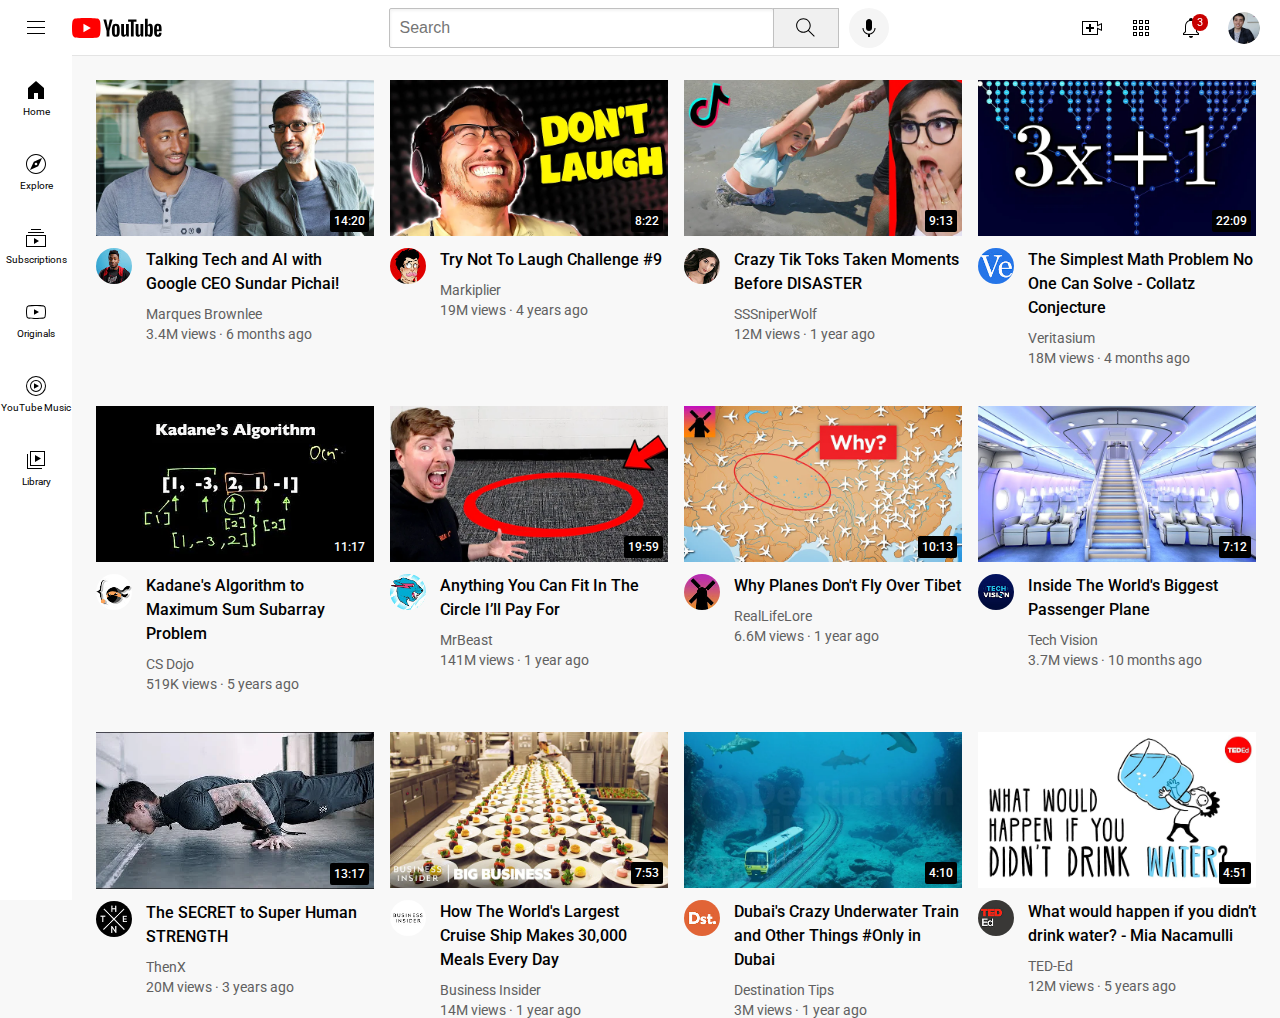
<file: index.html>
<!DOCTYPE html>
<html>
  <head>
    <title>YouTube.com Clone</title>

    <link rel="preconnect" href="https://fonts.googleapis.com">
    <link rel="preconnect" href="https://fonts.gstatic.com" crossorigin>
    <link href="https://fonts.googleapis.com/css2?family=Roboto:wght@400;500;700&display=swap" rel="stylesheet">

    <link rel="stylesheet" href="styles/general.css">
    <link rel="stylesheet" href="styles/header.css">
    <link rel="stylesheet" href="styles/video.css">
    <link rel="stylesheet" href="styles/sidebar.css">
  </head>
  <body>
    <header class="header">
      <div class="left-section">
        <img class="hamburger-menu" src="icons/hamburger-menu.svg">
        <img class="youtube-logo" src="icons/youtube-logo.svg">
      </div>
      <div class="middle-section">
        <input class="search-bar" type="text" placeholder="Search">
        <button class="search-button">
          <img class="search-icon" src="icons/search.svg">
          <div class="tooltip">Search</div>
        </button>
        <!-- Put position absolute inside position relative -->
        <button class="voice-search-button">
          <img class="voice-search-icon" src="icons/voice-search-icon.svg">
          <div class="tooltip">Search with your voice</div>
        </button>
      </div>
      <div class="right-section">
        <div class="upload-icon-container">
          <img class="upload-icon" src="icons/upload.svg">
          <div class="tooltip">Create</div>
        </div>
        <div class="youtube-apps-icon-container">
          <img class="youtube-apps-icon" src="icons/youtube-apps.svg">
          <div class="tooltip">YouTube Apps</div>
        </div>
        <div class="notifications-icon-container">
          <img class="notifications-icon" src="icons/notifications.svg">
          <div class="notifications-count">3</div>
          <div class="tooltip">Notifications</div>
        </div>
        <img class="current-user-picture" src="channel-pictures/my-channel.jpeg">
      </div>
    </header>

    <nav class="sidebar">
      <div class="sidebar-link">
        <img src="icons/home.svg">
        <div>Home</div>
      </div>
      <div class="sidebar-link">
        <img src="icons/explore.svg">
        <div>Explore</div>
      </div>
      <div class="sidebar-link">
        <img src="icons/subscriptions.svg">
        <div>Subscriptions</div>
      </div>
      <div class="sidebar-link">
        <img src="icons/originals.svg">
        <div>Originals</div>
      </div>
      <div class="sidebar-link">
        <img src="icons/youtube-music.svg">
        <div>YouTube Music</div>
      </div>
      <div class="sidebar-link">
        <img src="icons/library.svg">
        <div>Library</div>
      </div>
    </nav>

    <main>
      <section class="video-grid">
        <div class="video-preview">
          <div class="thumbnail-row">
            <img class="thumbnail" src="thumbnails/thumbnail-1.webp">
            <div class="video-time">14:20</div>
          </div>
          <div class="video-info-grid">
            <div class="channel-picture">
              <img class="profile-picture" src="channel-pictures/channel-1.jpeg">
            </div>
            <div class="video-info">
              <p class="video-title">
                Talking Tech and AI with Google CEO Sundar Pichai!
              </p>
              <p class="video-author">
                Marques Brownlee
              </p>
              <p class="video-stats">
                3.4M views &#183; 6 months ago
              </p>
            </div>
          </div>
        </div>

        <div class="video-preview">
          <div class="thumbnail-row">
            <img class="thumbnail" src="thumbnails/thumbnail-2.webp">
            <div class="video-time">8:22</div>
          </div>
          <div class="video-info-grid">
            <div class="channel-picture">
              <img class="profile-picture" src="channel-pictures/channel-2.jpeg">
            </div>
            <div class="video-info">
              <p class="video-title">
                Try Not To Laugh Challenge #9
              </p>
              <p class="video-author">
                Markiplier
              </p>
              <p class="video-stats">
                19M views &#183; 4 years ago
              </p>
            </div>
          </div>
        </div>

        <div class="video-preview">
          <div class="thumbnail-row">
            <img class="thumbnail" src="thumbnails/thumbnail-3.webp">
            <div class="video-time">9:13</div>
          </div>
          <div class="video-info-grid">
            <div class="channel-picture">
              <img class="profile-picture" src="channel-pictures/channel-3.jpeg">
            </div>
            <div class="video-info">
              <p class="video-title">
                Crazy Tik Toks Taken Moments Before DISASTER
              </p>
              <p class="video-author">
                SSSniperWolf
              </p>
              <p class="video-stats">
                12M views &#183; 1 year ago
              </p>
            </div>
          </div>
        </div>

        <div class="video-preview">
          <div class="thumbnail-row">
            <img class="thumbnail" src="thumbnails/thumbnail-4.webp">
            <div class="video-time">22:09</div>
          </div>
          <div class="video-info-grid">
            <div class="channel-picture">
              <img class="profile-picture" src="channel-pictures/channel-4.jpeg">
            </div>
            <div class="video-info">
              <p class="video-title">
                The Simplest Math Problem No One Can Solve - Collatz Conjecture
              </p>
              <p class="video-author">
                Veritasium
              </p>
              <p class="video-stats">
                18M views &#183; 4 months ago
              </p>
            </div>
          </div>
        </div>

        <div class="video-preview">
          <div class="thumbnail-row">
            <img class="thumbnail" src="thumbnails/thumbnail-5.webp">
            <div class="video-time">11:17</div>
          </div>
          <div class="video-info-grid">
            <div class="channel-picture">
              <img class="profile-picture" src="channel-pictures/channel-5.jpeg">
            </div>
            <div class="video-info">
              <p class="video-title">
                Kadane's Algorithm to Maximum Sum Subarray Problem
              </p>
              <p class="video-author">
                CS Dojo
              </p>
              <p class="video-stats">
                519K views &#183; 5 years ago
              </p>
            </div>
          </div>
        </div>

        <div class="video-preview">
          <div class="thumbnail-row">
            <img class="thumbnail" src="thumbnails/thumbnail-6.webp">
            <div class="video-time">19:59</div>
          </div>
          <div class="video-info-grid">
            <div class="channel-picture">
              <img class="profile-picture" src="channel-pictures/channel-6.jpeg">
            </div>
            <div class="video-info">
              <p class="video-title">
                Anything You Can Fit In The Circle I’ll Pay For
              </p>
              <p class="video-author">
                MrBeast
              </p>
              <p class="video-stats">
                141M views &#183; 1 year ago
              </p>
            </div>
          </div>
        </div>

        <div class="video-preview">
          <div class="thumbnail-row">
            <img class="thumbnail" src="thumbnails/thumbnail-7.webp">
            <div class="video-time">10:13</div>
          </div>
          <div class="video-info-grid">
            <div class="channel-picture">
              <img class="profile-picture" src="channel-pictures/channel-7.jpeg">
            </div>
            <div class="video-info">
              <p class="video-title">
                Why Planes Don't Fly Over Tibet
              </p>
              <p class="video-author">
                RealLifeLore
              </p>
              <p class="video-stats">
                6.6M views &#183; 1 year ago
              </p>
            </div>
          </div>
        </div>

        <div class="video-preview">
          <div class="thumbnail-row">
            <img class="thumbnail" src="thumbnails/thumbnail-8.webp">
            <div class="video-time">7:12</div>
          </div>
          <div class="video-info-grid">
            <div class="channel-picture">
              <img class="profile-picture" src="channel-pictures/channel-8.jpeg">
            </div>
            <div class="video-info">
              <p class="video-title">
                Inside The World's Biggest Passenger Plane
              </p>
              <p class="video-author">
                Tech Vision
              </p>
              <p class="video-stats">
                3.7M views &#183; 10 months ago
              </p>
            </div>
          </div>
        </div>

        <div class="video-preview">
          <div class="thumbnail-row">
            <img class="thumbnail" src="thumbnails/thumbnail-9.webp">
            <div class="video-time">13:17</div>
          </div>
          <div class="video-info-grid">
            <div class="channel-picture">
              <img class="profile-picture" src="channel-pictures/channel-9.jpeg">
            </div>
            <div class="video-info">
              <p class="video-title">
                The SECRET to Super Human STRENGTH
              </p>
              <p class="video-author">
                ThenX
              </p>
              <p class="video-stats">
                20M views &#183; 3 years ago
              </p>
            </div>
          </div>
        </div>

        <div class="video-preview">
          <div class="thumbnail-row">
            <img class="thumbnail" src="thumbnails/thumbnail-10.webp">
            <div class="video-time">7:53</div>
          </div>
          <div class="video-info-grid">
            <div class="channel-picture">
              <img class="profile-picture" src="channel-pictures/channel-10.jpeg">
            </div>
            <div class="video-info">
              <p class="video-title">
                How The World's Largest Cruise Ship Makes 30,000 Meals Every Day
              </p>
              <p class="video-author">
                Business Insider
              </p>
              <p class="video-stats">
                14M views &#183; 1 year ago
              </p>
            </div>
          </div>
        </div>

        <div class="video-preview">
          <div class="thumbnail-row">
            <img class="thumbnail" src="thumbnails/thumbnail-11.webp">
            <div class="video-time">4:10</div>
          </div>
          <div class="video-info-grid">
            <div class="channel-picture">
              <img class="profile-picture" src="channel-pictures/channel-11.jpeg">
            </div>
            <div class="video-info">
              <p class="video-title">
                Dubai's Crazy Underwater Train and Other Things #Only in Dubai
              </p>
              <p class="video-author">
                Destination Tips
              </p>
              <p class="video-stats">
                3M views &#183; 1 year ago
              </p>
            </div>
          </div>
        </div>

        <div class="video-preview">
          <div class="thumbnail-row">
            <img class="thumbnail" src="thumbnails/thumbnail-12.webp">
            <div class="video-time">4:51</div>
          </div>
          <div class="video-info-grid">
            <div class="channel-picture">
              <img class="profile-picture" src="channel-pictures/channel-12.jpeg">
            </div>
            <div class="video-info">
              <p class="video-title">
                What would happen if you didn’t drink water? - Mia Nacamulli
              </p>
              <p class="video-author">
                TED-Ed
              </p>
              <p class="video-stats">
                12M views &#183; 5 years ago
              </p>
            </div>
          </div>
        </div>
      </section>
    </main>
  </body>
</html>
</file>
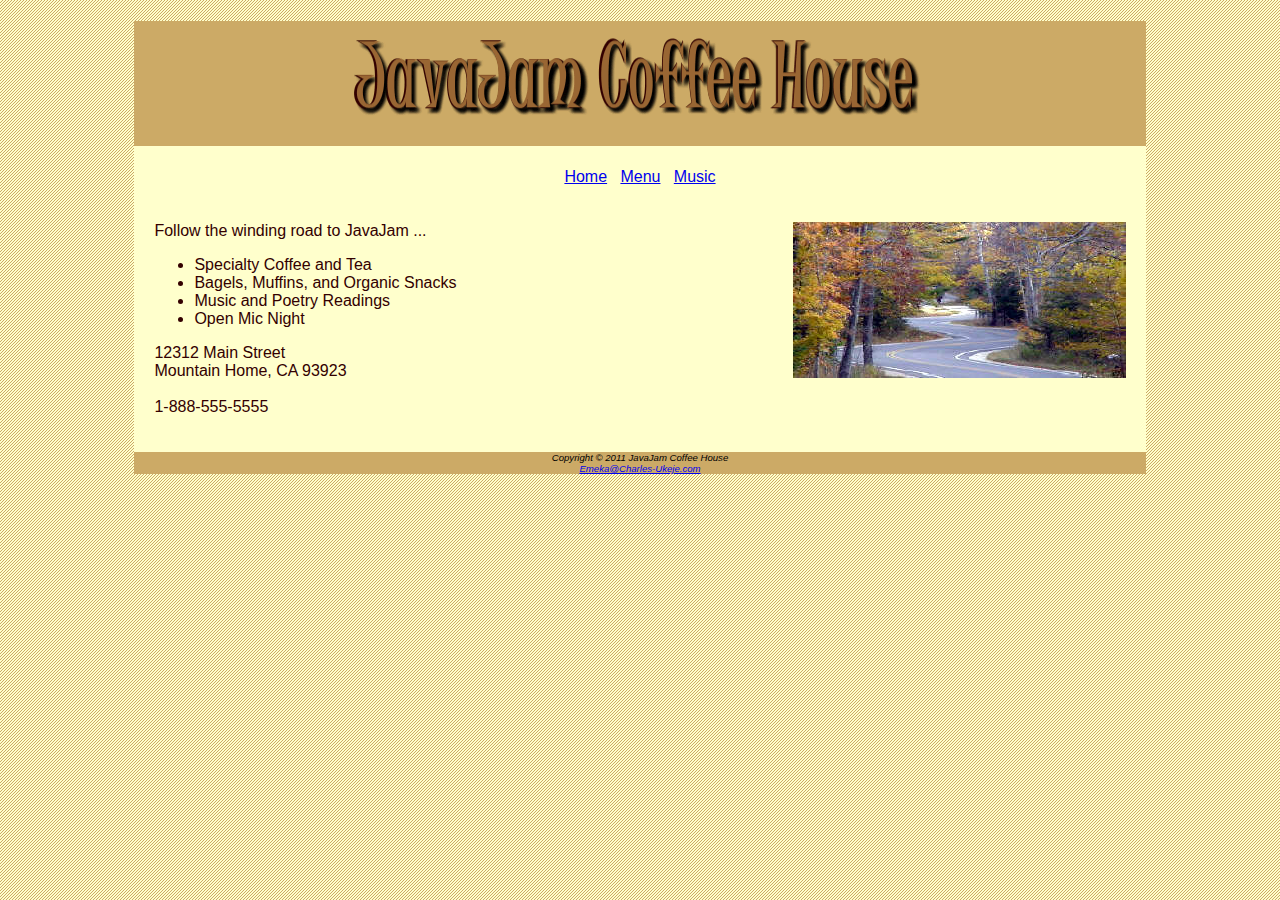
<file: javajam-2/index.html>
<!DOCTYPE html>
<html>
<head>
<title>JavaJam Coffee House</title>
<link href="javajam.css" rel="stylesheet" type="text/css" />

<meta http-equiv="Content-Type" content="text/html; charset=utf-8" />
</head>
<body>
<div id="container">
<h1><img src="javalogo.gif" alt="JavaJam Coffee House" width="619" height="117" /></h1>
<div id="nav"><a href="index.html">Home</a> &nbsp;&nbsp;<a href="menu.html">Menu</a> &nbsp;&nbsp;<a href="music.html">Music</a> </div>
<div id="content">
<p><img src="windingroad.jpg" alt="winding road" width="333" height="156" align="right"/>Follow the winding road to JavaJam ...</p>
<ul>
  <li>Specialty Coffee and Tea</li>
  <li>Bagels, Muffins, and Organic Snacks</li>
  <li>Music and Poetry Readings</li>
  <li>Open Mic Night</li>
</ul>
<p>12312 Main Street<br />
  Mountain Home, CA 93923<br /><br />
  1-888-555-5555</p>
</div>
<div id="footer">Copyright &copy; 2011 JavaJam Coffee House<br />
<a href="mailto:Emeka@Charles-Ukeje.com">Emeka@Charles-Ukeje.com</a></div>
</div>
</body>
</html>
</file>
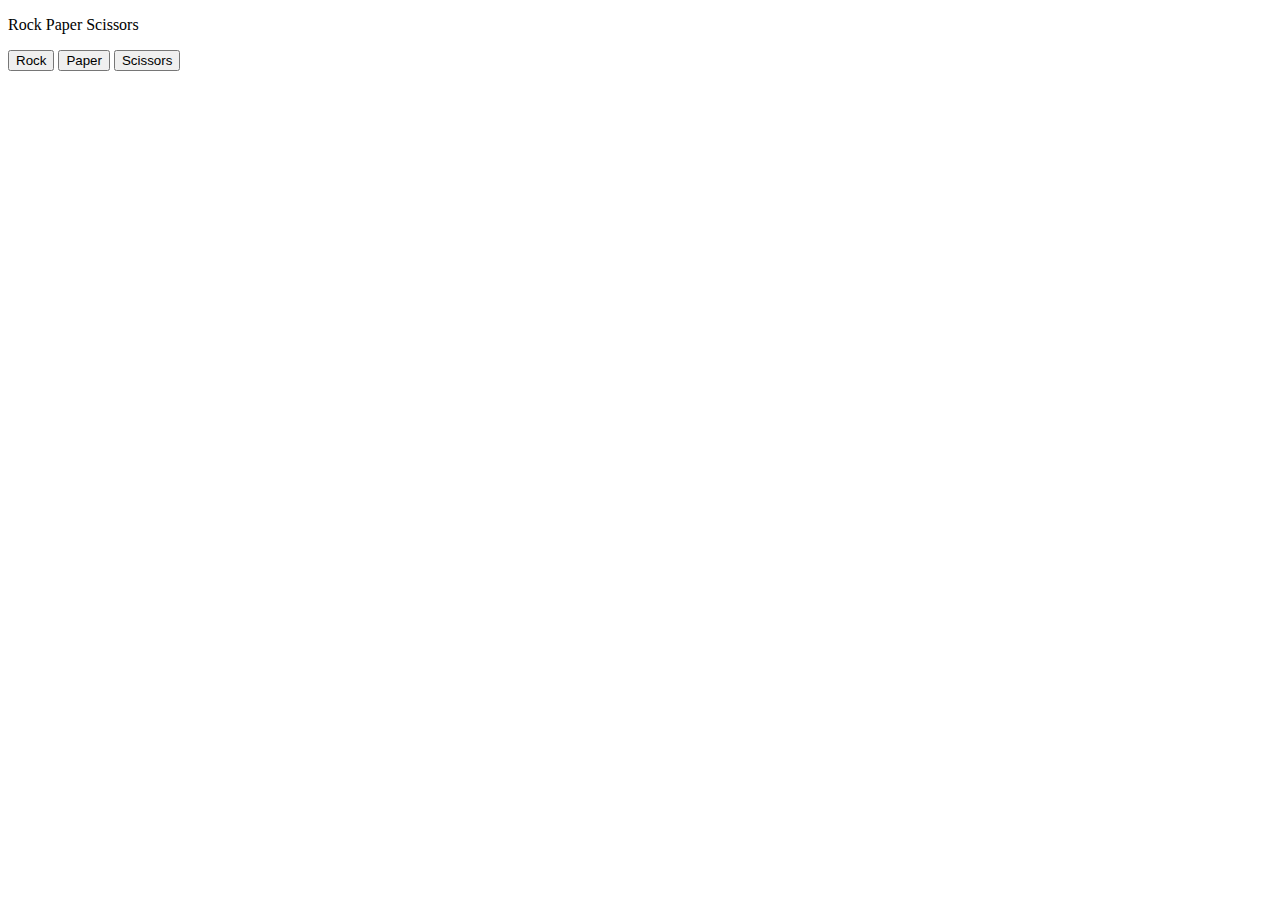
<file: 06-rock-paper-scissors.html>
<!DOCTYPE html>
<html>
  <head>
    <title>Rock Paper Scissors</title>
    <style>
  </style>
  </head>
    <body>
      <!--This is the code for the computers move-->
      <p>Rock Paper Scissors</p>

           <!--Rock-->

      <button onclick="const randomNumber  =  (Math.random());
   

      let computerMove = '';



      if (randomNumber >= 0 && randomNumber < 1/3) 
      { computerMove = 'rock';} 
      else if (randomNumber >= 1/3 && randomNumber <2/3) { computerMove = 'Paper';}
      else if (randomNumber >= 2/3 && randomNumber <1) {computerMove = 'Scissors';}



        let result = '';

      if (computerMove === 'rock') {result ='Tie';}
      else if (computerMove === 'Paper') {result = 'You lose.';}
      else if (computerMove === 'Scissors') {result = 'You win.';}

      alert(`You picked rock. Computer picked ${computerMove}. ${result}.`)
      ">Rock</button>


       <!--Paper-->
      <button onclick="
      const randomNumber  =  (Math.random());
   

   let computerMove = '';



   if (randomNumber >= 0 && randomNumber < 1/3) 
   { computerMove = 'rock';} 
   else if (randomNumber >= 1/3 && randomNumber <2/3) { computerMove = 'Paper';}
   else if (randomNumber >= 2/3 && randomNumber <1) {computerMove = 'Scissors';}



     let result = '';

   if (computerMove === 'rock') {result =' You Win';}
   else if (computerMove === 'Paper') {result = 'Tie';}
   else if (computerMove === 'Scissors') {result = 'You Lose';}

   alert(`You picked Paper. Computer picked ${computerMove}. ${result}.`)
      ">Paper</button>

      <!--Scissors-->

      <button onclick="
      const randomNumber  =  (Math.random());
   

   let computerMove = '';



   if (randomNumber >= 0 && randomNumber < 1/3) 
   { computerMove = 'rock';} 
   else if (randomNumber >= 1/3 && randomNumber <2/3) { computerMove = 'Paper';}
   else if (randomNumber >= 2/3 && randomNumber <1) {computerMove = 'Scissors';}



     let result = '';

   if (computerMove === 'rock') {result ='You lose';}
   else if (computerMove === 'Paper') {result = 'You Win.';}
   else if (computerMove === 'Scissors') {result = 'Tie.';}

   alert(`You picked Scissors. Computer picked ${computerMove}. ${result}.`)
      ">Scissors</button>
        <script>


        </script>
    </body>
  </html>
</file>
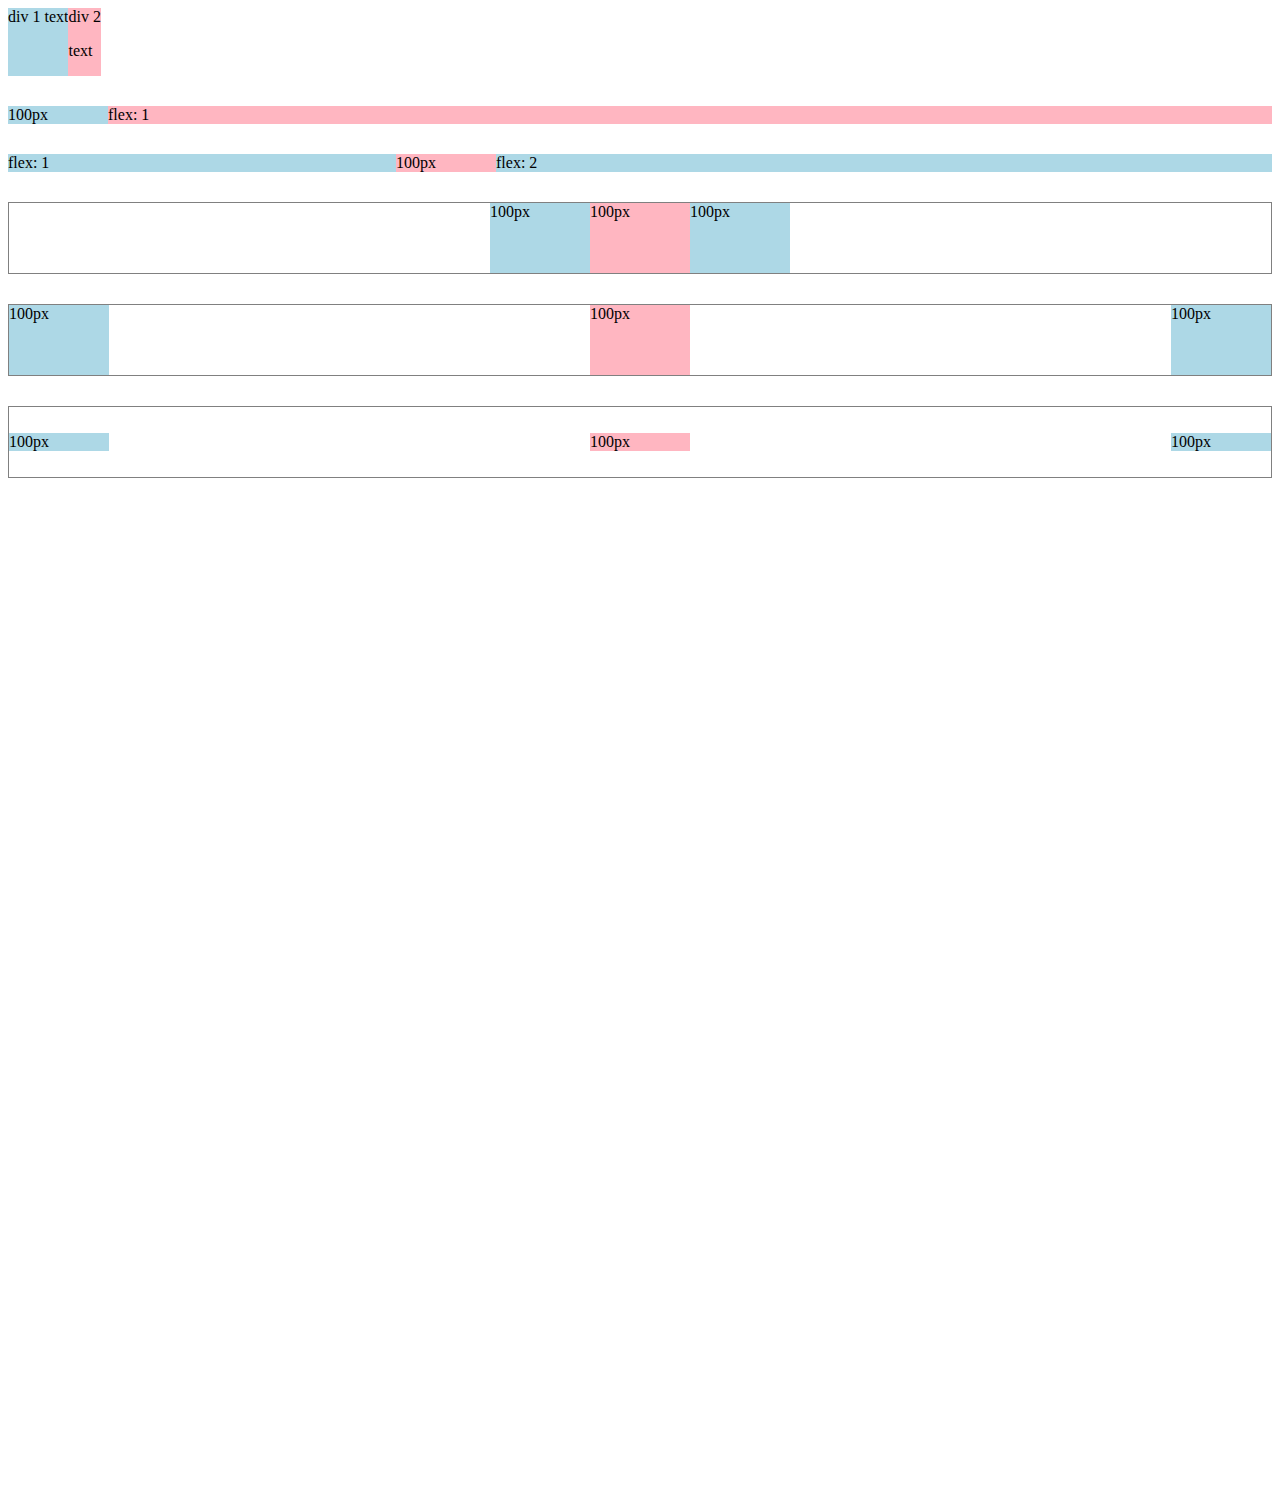
<file: flexbox.html>
<!DOCTYPE html>
<html>
  <head>
    <title>Flexbox Practice</title>
  </head>
  <body style="padding-bottom: 1000px;">
    <div style="
      display: flex;
      flex-direction: row;
    ">
      <div style="background-color: lightblue;">div 1 text</div>
      <div style="background-color: lightpink;">div 2 <p>text</p></div>
    </div>

    <div style="
      margin-top: 30px;
      display: flex;
      flex-direction: row;
    ">
      <div style="
        background-color: lightblue;
        width: 100px;
      ">100px</div>
      <div style="
        background-color: lightpink;
        flex: 1;
      ">flex: 1</div>
    </div>

    <div style="
      margin-top: 30px;
      display: flex;
      flex-direction: row;
    ">
      <div style="
        background-color: lightblue;
        flex: 1;
      ">flex: 1</div>
      <div style="
        background-color: lightpink;
        width: 100px;
      ">100px</div>
      <div style="
        background-color: lightblue;
        flex: 2;
      ">flex: 2</div>
    </div>

    <div style="
      margin-top: 30px;
      height: 70px;
      border-width: 1px;
      border-style: solid;
      border-color: gray;

      display: flex;
      flex-direction: row;
      justify-content: center;
    ">
      <div style="
        background-color: lightblue;
        width: 100px;
      ">100px</div>
      <div style="
        background-color: lightpink;
        width: 100px;
      ">100px</div>
      <div style="
        background-color: lightblue;
        width: 100px;
      ">100px</div>
    </div>

    <div style="
      margin-top: 30px;
      height: 70px;
      border-width: 1px;
      border-style: solid;
      border-color: gray;

      display: flex;
      flex-direction: row;
      justify-content: space-between;
    ">
      <div style="
        background-color: lightblue;
        width: 100px;
      ">100px</div>
      <div style="
        background-color: lightpink;
        width: 100px;
      ">100px</div>
      <div style="
        background-color: lightblue;
        width: 100px;
      ">100px</div>
    </div>

    <div style="
      margin-top: 30px;
      height: 70px;
      border-width: 1px;
      border-style: solid;
      border-color: gray;

      display: flex;
      flex-direction: row;
      justify-content: space-between;
      align-items: center;
    ">
      <div style="
        background-color: lightblue;
        width: 100px;
      ">100px</div>
      <div style="
        background-color: lightpink;
        width: 100px;
      ">100px</div>
      <div style="
        background-color: lightblue;
        width: 100px;
      ">100px</div>
    </div>
  </body>
</html>
</file>
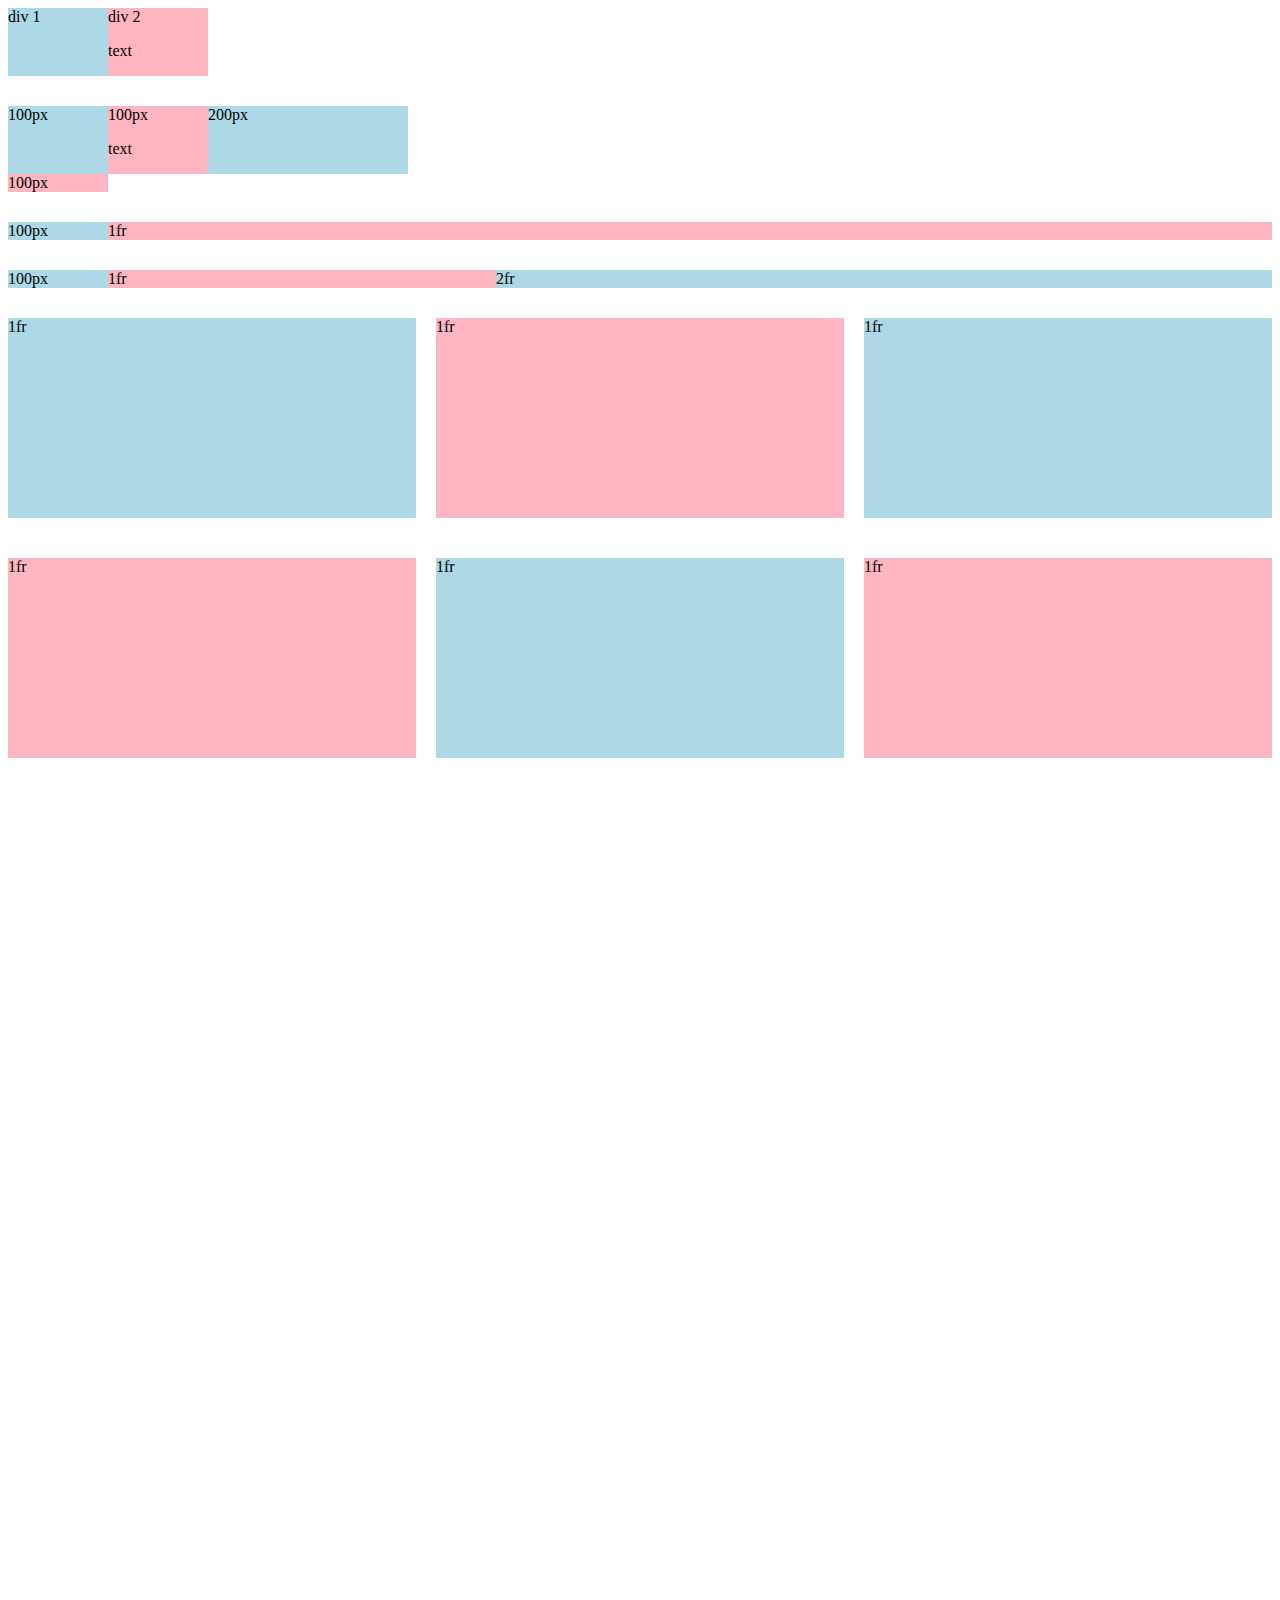
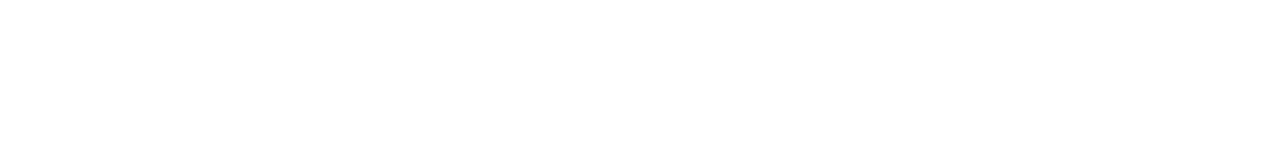
<file: grid.html>
<!DOCTYPE html>
<html>
  <head>
    <title>Grid Practice</title>
  </head>
  <body style="padding-bottom: 1000px;">
    <div style="
      display: grid;
      grid-template-columns: 100px 100px;
    ">
      <div style="background-color: lightblue;">div 1</div>
      <div style="background-color: lightpink;">div 2<p>text</p></div>
    </div>

    <div style="
      margin-top: 30px;
      display: grid;
      grid-template-columns: 100px 100px 200px;
    ">
      <div style="background-color: lightblue;">100px</div>
      <div style="background-color: lightpink;">100px<p>text</p></div>
      <div style="background-color: lightblue;">200px</div>
      <div style="background-color: lightpink;">100px</div>
    </div>

    <div style="
      margin-top: 30px;
      display: grid;
      grid-template-columns: 100px 1fr;
    ">
      <div style="background-color: lightblue;">100px</div>
      <div style="background-color: lightpink;">1fr</div>
    </div>

    <div style="
      margin-top: 30px;
      display: grid;
      grid-template-columns: 100px 1fr 2fr;
    ">
      <div style="background-color: lightblue;">100px</div>
      <div style="background-color: lightpink;">1fr</div>
      <div style="background-color: lightblue;">2fr</div>
    </div>

    <div style="
      margin-top: 30px;
      display: grid;
      grid-template-columns: 1fr 1fr 1fr;
      column-gap: 20px;
      row-gap: 40px;
    ">
      <div style="background-color: lightblue; height: 200px;">1fr</div>
      <div style="background-color: lightpink; height: 200px;">1fr</div>
      <div style="background-color: lightblue; height: 200px;">1fr</div>
      <div style="background-color: lightpink; height: 200px;">1fr</div>
      <div style="background-color: lightblue; height: 200px;">1fr</div>
      <div style="background-color: lightpink; height: 200px;">1fr</div>
    </div>
  </body>
</html>
</file>
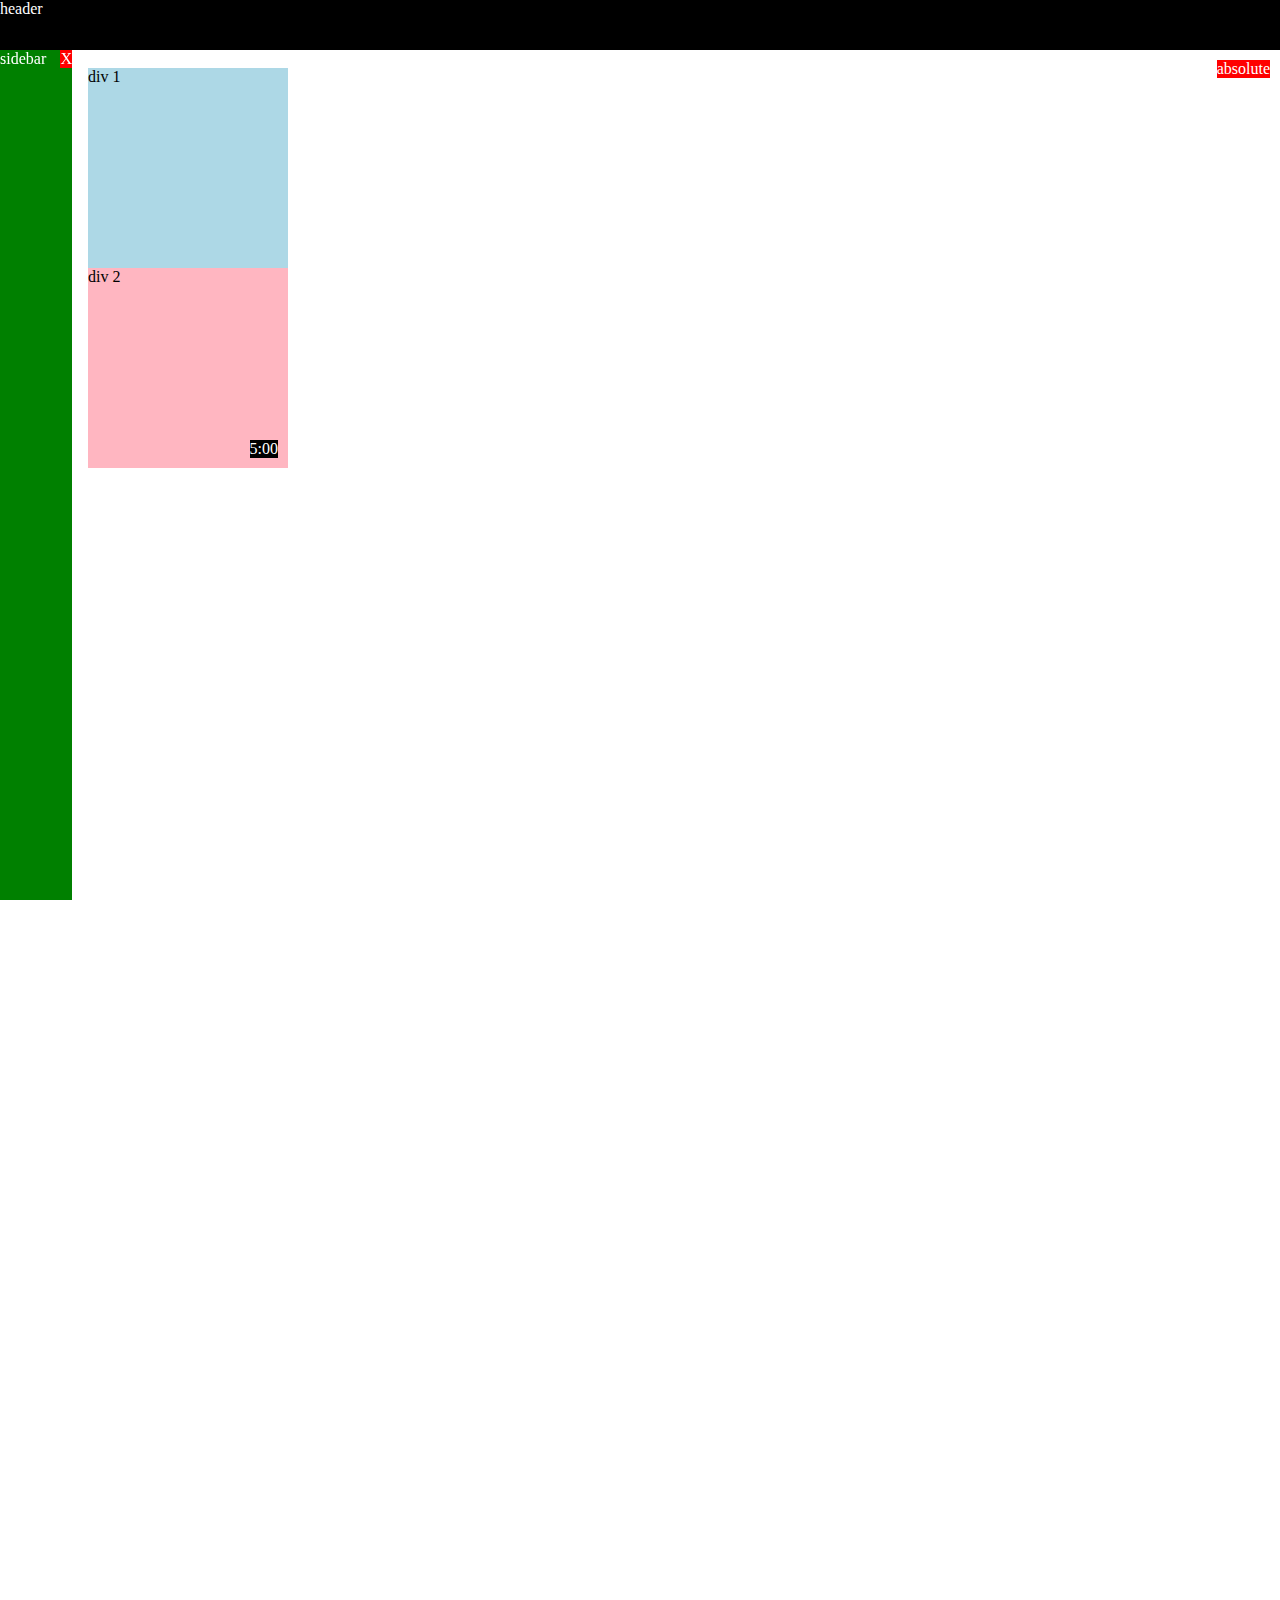
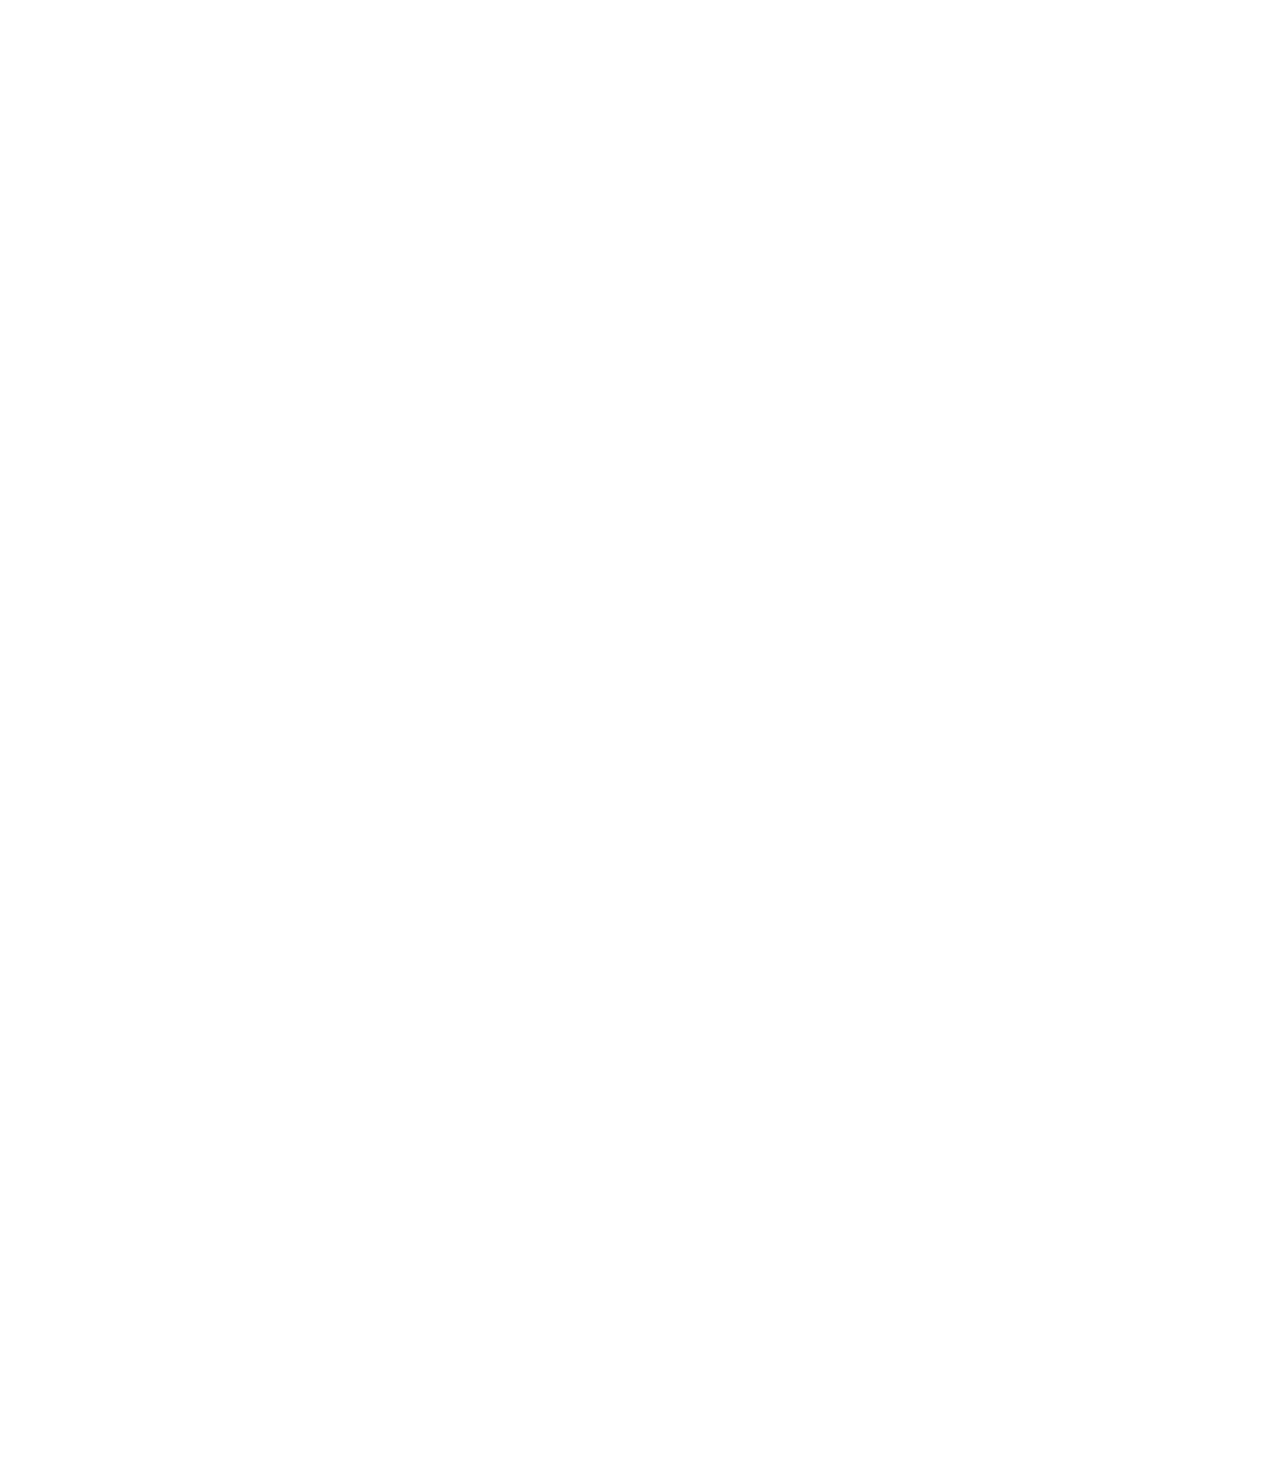
<file: position.html>
<!DOCTYPE html>
<html>
  <head>
    <title>Position Practice</title>
  </head>
  <body style="
    height: 3000px;
    padding-top: 60px;
    padding-left: 80px;
  ">
    <div style="
      background-color: black;
      color: white;
      position: fixed;
      top: 0;
      left: 0;
      right: 0;
      height: 50px;
      z-index: 100;
    ">header</div>

    <div style="
      background-color: green;
      color: white;
      position: fixed;
      left: 0;
      bottom: 0;
      top: 50px;
      width: 72px;
    ">
      sidebar
      <div style="
        position: absolute;
        background-color: red;
        color: white;
        top: 0;
        right: 0;
      ">
        X
      </div>
    </div>

    <div style="
      position: absolute;
      background-color: red;
      color: white;
      top: 60px;
      right: 10px;
    ">
      absolute
    </div>

    <div style="
      background-color: lightblue;
      height: 200px;
      width: 200px;
      position: static;
    ">div 1</div>
    <div style="
      background-color: lightpink;
      height: 200px;
      width: 200px;
      position: relative;
    ">
      div 2
      <div style="
        position: absolute;
        background-color: black;
        color: white;
        bottom: 10px;
        right: 10px;
      ">
        5:00
      </div>
    </div>

  </body>
</html>
</file>
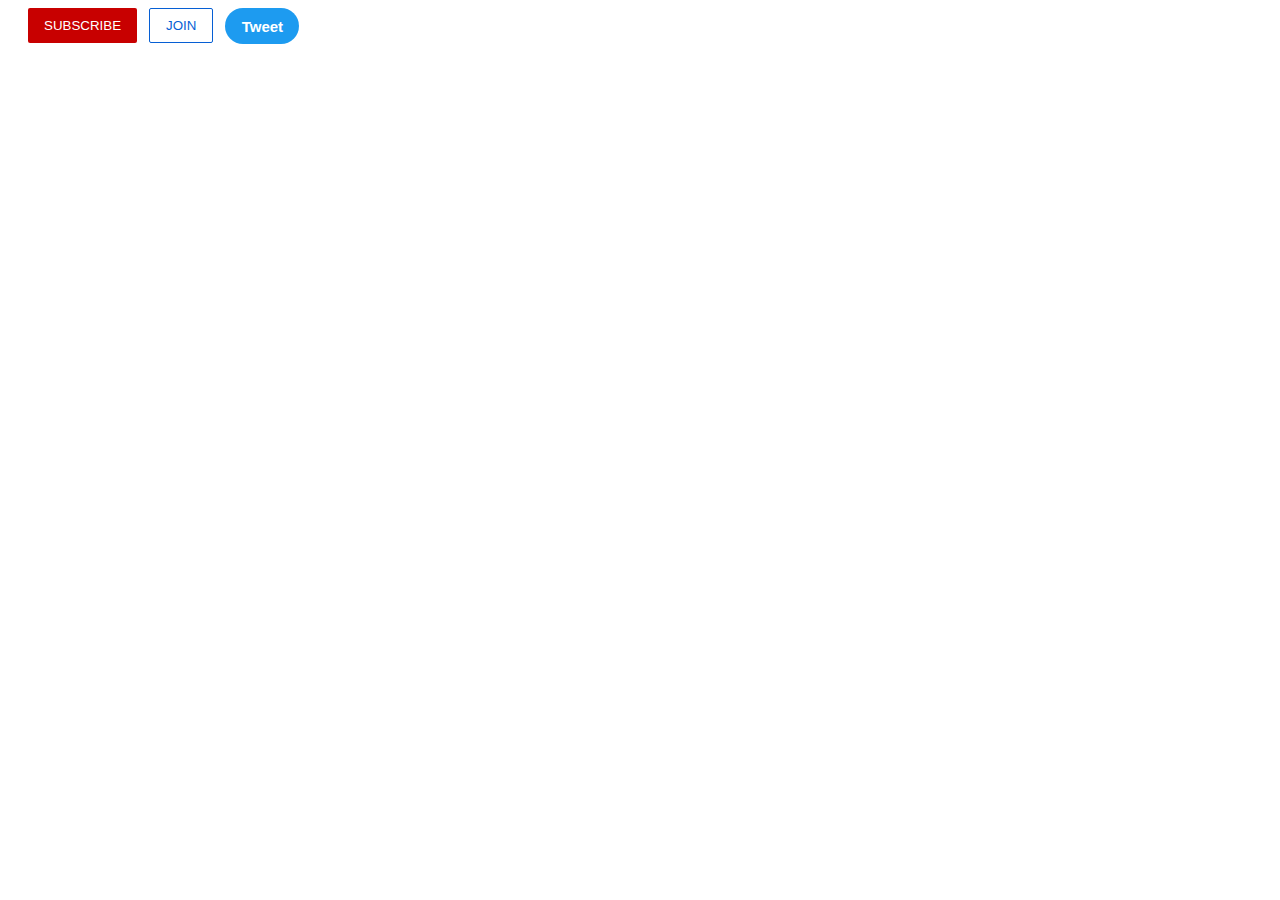
<file: intro-to-html/buttons.html>
<!DOCTYPE html>
<html>
  <head>
    <title>Buttons Practice</title>
    <link rel="stylesheet" href="styles/buttons.css">
  </head>
  <body>
    <button class="subscribe-button">
      SUBSCRIBE
    </button>

    <button class="join-button">
      JOIN
    </button>

    <button class="tweet-button">
      Tweet
    </button>
  </body>
</html>
</file>
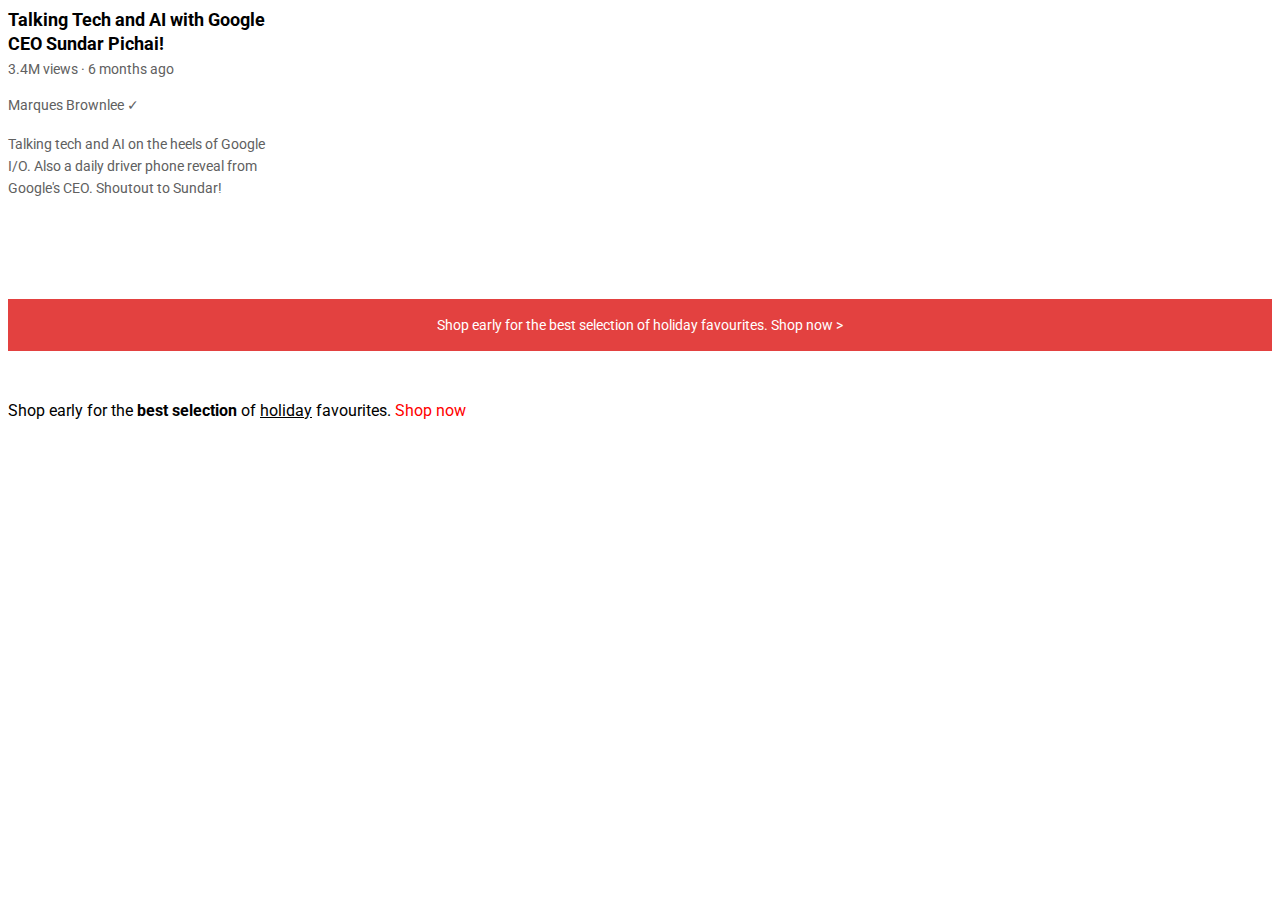
<file: intro-to-html/text.html>
<!DOCTYPE html>
<html>
  <head>
    <title>Text Practice</title>

    <link rel="preconnect" href="https://fonts.googleapis.com">
    <link rel="preconnect" href="https://fonts.gstatic.com" crossorigin>
    <link href="https://fonts.googleapis.com/css2?family=Roboto:wght@400;700&display=swap" rel="stylesheet">

    <link rel="stylesheet" href="styles/text.css">
  </head>
  <body>
    <p class="video-title">
      Talking Tech and AI with Google CEO Sundar Pichai!
    </p>

    <p class="video-stats">
      3.4M views &#183; 6 months ago
    </p>

    <p class="video-author">
      Marques Brownlee &#10003;
    </p>

    <p class="video-description">
      Talking tech and AI on the heels of Google I/O. Also a daily driver phone reveal from Google's CEO. Shoutout to Sundar!
    </p>

    <p class="apple-text">
      Shop early for the best selection of holiday favourites. <span class="shop-link">Shop now &#62;</span>
    </p>

    <p>
      Shop early for the <strong>best selection</strong> of <u>holiday</u> favourites. <span class="span-example">Shop now</span>
    </p>
  </body>
</html>
</file>
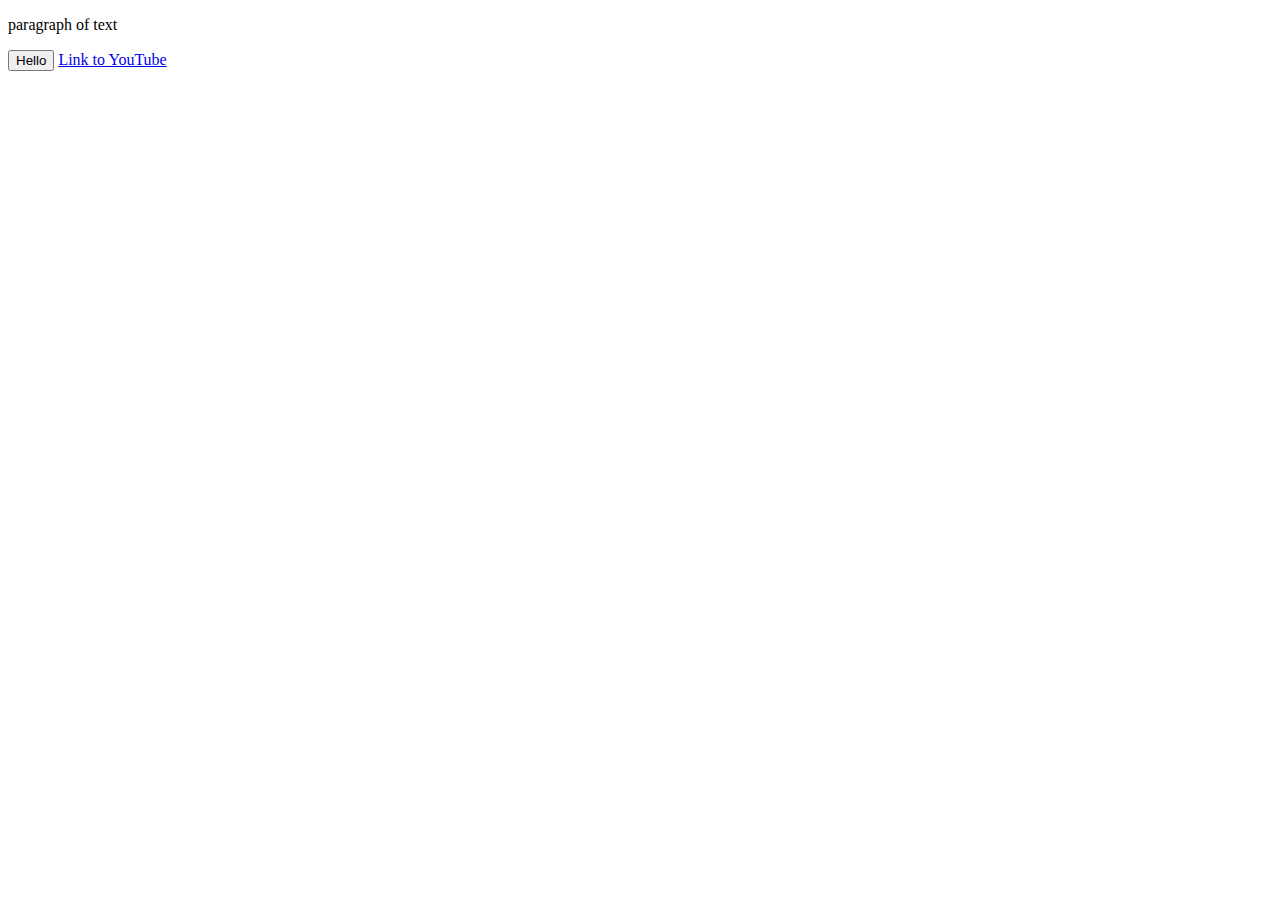
<file: intro-to-html/website.html>
<!DOCTYPE html>
<html>
  <head>
    <title>First Website</title>
  </head>
  <body>
    <p>
      paragraph of text
    </p>

    <button>
      Hello
    </button>

    <a href="https://www.youtube.com/" target="blank">
      Link to YouTube
    </a>
  </body>
</html>
</file>
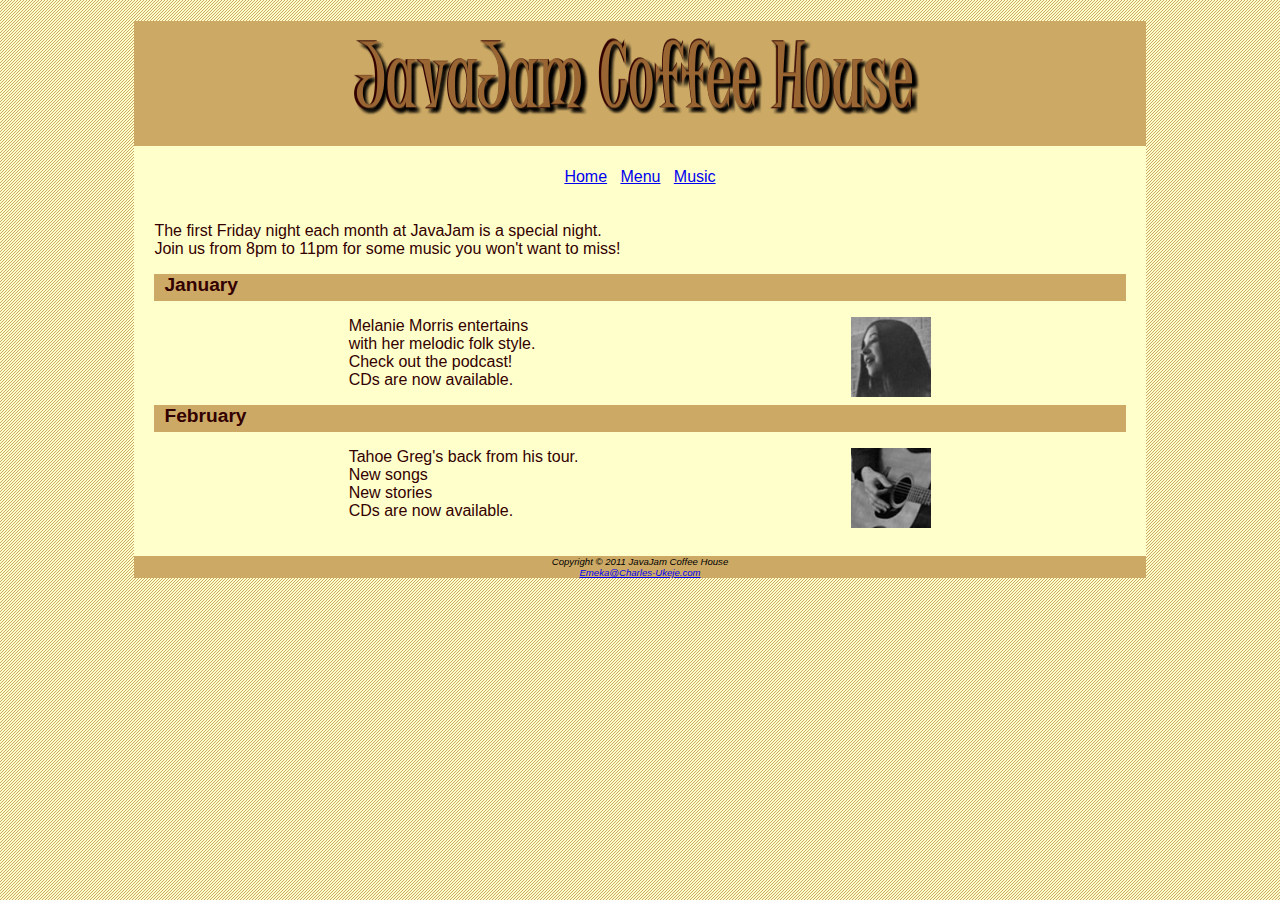
<file: javajam-2/music.html>
<!DOCTYPE html>
<html>
<head>
<title>JavaJam Coffee House Music</title>
<link href="javajam.css" rel="stylesheet" type="text/css" />

<meta http-equiv="Content-Type" content="text/html; charset=utf-8" />
</head>
<body>
<div id="container">
<h1><img src="javalogo.gif" alt="JavaJam Coffee House" width="619" height="117" /></h1>
<div id="nav"><a href="index.html">Home</a> &nbsp;&nbsp;<a href="menu.html">Menu</a> &nbsp;&nbsp;<a href="music.html">Music</a></div>
<div id="content">
<p>The first Friday night each month at JavaJam is a special night.<br />
Join us from 8pm to 11pm for some music you won&#39;t want to miss!</p>

<h2>January</h2>
<p class="details"><a href="melanie.jpg"><img src="melaniethumb.jpg" width="80" height="80" align="right" alt="Melanie Morris" /></a> Melanie Morris entertains <br />with her melodic folk style.<br />
Check out the podcast!<br />
CDs are now available.
</p>


<h2>February</h2>
<p class="details"><a href="greg.jpg"><img src="gregthumb.jpg" width="80" height="80" align="right" alt="Tahoe Greg" /></a>Tahoe Greg's back from his tour.<br />
New songs<br />
New stories<br />
CDs are now available.
</p>
</div>
<div id="footer">Copyright &copy; 2011 JavaJam Coffee House<br />
<a href="mailto:Emeka@yCharles-Ukeje.com">Emeka@Charles-Ukeje.com</a></div>
</div>
</body>
</html>
</file>
<file: styles/general.css>
p {
  margin-top: 0;
  margin-bottom: 0;
}

body {
  /* This style below will be inherited */
  font-family: Roboto, Arial;
  margin: 0;
  padding-top: 80px;
  padding-left: 96px;
  padding-right: 24px;
  background-color: rgb(248, 248, 248);
}
</file>
<file: styles/header.css>
.header {
  height: 55px;

  display: flex;
  flex-direction: row;
  justify-content: space-between;

  position: fixed;
  top: 0;
  left: 0;
  right: 0;
  z-index: 100;

  background-color: white;
  border-bottom-width: 1px;
  border-bottom-style: solid;
  border-bottom-color: rgb(228, 228, 228);
}

.left-section {
  display: flex;
  align-items: center;
}

.hamburger-menu {
  height: 24px;
  margin-left: 24px;
  margin-right: 24px;
}

.youtube-logo {
  height: 20px;
}

.middle-section {
  flex: 1;
  margin-left: 70px;
  margin-right: 35px;
  max-width: 500px;
  display: flex;
  align-items: center;
}

.search-bar {
  flex: 1;
  height: 36px;
  padding-left: 10px;
  font-size: 16px;
  border: 1px solid rgb(192, 192, 192);
  border-radius: 2px;
  box-shadow: inset 1px 2px 3px rgba(0, 0, 0, 0.05);
  width: 0;
}

.search-bar::placeholder {
  font-size: 16px;
}

.search-button {
  height: 40px;
  width: 66px;
  background-color: rgb(240, 240, 240);
  border-width: 1px;
  border-style: solid;
  border-color: rgb(192, 192, 192);
  margin-left: -1px;
  margin-right: 10px;
}

.search-button,
.voice-search-button,
.upload-icon-container {
  display: flex;
  justify-content: center;
  align-items: center;
  position: relative;
}

.search-button .tooltip,
.voice-search-button .tooltip,
.upload-icon-container .tooltip {
  position: absolute;
  background-color: gray;
  color: white;
  padding-top: 4px;
  padding-bottom: 4px;
  padding-left: 8px;
  padding-right: 8px;
  border-radius: 2px;
  font-size: 12px;
  bottom: -30px;
  opacity: 0;
  transition: opacity 0.15s;
  pointer-events: none;
  white-space: nowrap;
}

.search-button:hover .tooltip,
.voice-search-button:hover .tooltip,
.upload-icon-container:hover .tooltip {
  opacity: 1;
}

.search-icon {
  height: 25px;
}

.voice-search-button {
  height: 40px;
  width: 40px;
  border-radius: 20px;
  border: none;
  background-color: rgb(245, 245, 245);
}

.voice-search-icon {
  height: 24px;
}

.right-section {
  width: 180px;
  margin-right: 20px;
  display: flex;
  align-items: center;
  justify-content: space-between;
  flex-shrink: 0;
}

.upload-icon {
  height: 24px;
}

.youtube-apps-icon {
  height: 24px;
}

.notifications-icon {
  height: 24px;
}

.notifications-icon-container {
  position: relative;
}

.notifications-count {
  position: absolute;
  top: -2px;
  right: -5px;
  background-color: rgb(200, 0, 0);
  color: white;
  font-size: 11px;
  padding-left: 5px;
  padding-right: 5px;
  padding-top: 2px;
  padding-bottom: 2px;
  border-radius: 10px;
}

.current-user-picture {
  height: 32px;
  border-radius: 16px;
}

.search-button,
.voice-search-button,
.upload-icon-container,
.youtube-apps-icon-container,
.notifications-icon-container {
  display: flex;
  justify-content: center;
  align-items: center;
  position: relative;
  cursor: pointer;
}

.search-button .tooltip,
.voice-search-button .tooltip,
.upload-icon-container .tooltip,
.youtube-apps-icon-container .tooltip,
.notifications-icon-container .tooltip {
  font-family: Roboto, Arial;
  position: absolute;
  background-color: gray;
  color: white;
  padding-top: 4px;
  padding-bottom: 4px;
  padding-left: 8px;
  padding-right: 8px;
  border-radius: 2px;
  font-size: 12px;
  bottom: -30px;
  opacity: 0;
  transition: opacity 0.15s;
  pointer-events: none;
  white-space: nowrap;
}

.search-button:hover .tooltip,
.voice-search-button:hover .tooltip,
.upload-icon-container:hover .tooltip,
.youtube-apps-icon-container:hover .tooltip,
.notifications-icon-container:hover .tooltip {
  opacity: 1;
}
</file>
<file: styles/video.css>
.thumbnail {
  width: 100%;
}

.video-title {
  margin-top: 0;
  font-size: 14px;
  font-weight: 500;
  line-height: 20px;
  margin-bottom: 10px;
}

.video-info-grid {
  display: grid;
  grid-template-columns: 50px 1fr;
}

.profile-picture {
  width: 36px;
  border-radius: 50px;
}

.thumbnail-row {
  margin-bottom: 8px;
  position: relative;
}

.video-author,
.video-stats {
  font-size: 12px;
  color: rgb(96, 96, 96);
}

.video-author {
  margin-bottom: 4px;
}

@media (min-width: 1000px) {
  .video-title {
    font-size: 16px;
    line-height: 24px;
  }
}

@media (min-width: 1000px) {
  .video-author,
  .video-stats {
    font-size: 14px;
  }
}

.video-grid {
  display: grid;
  grid-template-columns: 1fr 1fr 1fr;
  column-gap: 16px;
  row-gap: 40px;
}

@media (max-width: 750px) {
  .video-grid {
    grid-template-columns: 1fr 1fr;
  }
}

@media (min-width: 751px) and (max-width: 999px) {
  .video-grid {
    grid-template-columns: 1fr 1fr 1fr;
  }
}

@media (min-width: 1000px) {
  .video-grid {
    grid-template-columns: 1fr 1fr 1fr 1fr;
  }
}

.video-time {
  font-size: 12px;
  font-weight: 500;
  padding: 4px;
  border-radius: 2px;
  background-color: black;
  color: white;
  position: absolute;
  bottom: 8px;
  right: 5px;
}
</file>
<file: styles/sidebar.css>
.sidebar {
  position: fixed;
  left: 0;
  bottom: 0;
  top: 55px;
  background-color: white;
  width: 72px;
  z-index: 200;
  padding-top: 5px;
}

.sidebar-link {
  height: 74px;
  display: flex;
  justify-content: center;
  align-items: center;
  flex-direction: column;
  cursor: pointer;
}

.sidebar-link:hover {
  background-color: rgb(235, 235, 235);
}

.sidebar-link img {
  height: 24px;
  margin-bottom: 4px;
}

.sidebar-link div {
  font-size: 10px;
}
</file>
<file: javajam-2/javajam.css>
body { background-color: #ffffcc;
  background-image: url(background.gif);
  color: #330000;
  font-family: Verdana, Arial, sans-serif;
}
#container { margin: auto;  
  width:80%;
  background-color:#ffffcc;
  
}
#content { margin: auto;
  padding:20px;        
}

h1 { background-color:#ccaa66;
  color:#000000;     
  text-align:center;
}

#nav { text-align:center; }

#footer { background-color:#ccaa66;
     color:#000000;
     font-size: .60em;
     font-style: italic;
     text-align: center;
}

h2 {background-color:#ccaa66;
 padding-left:10px;
   padding-bottom: 5px;
 font-size: 1.2em;

 }
.details { padding-left:20%;
        padding-right:20%; 
}

img {border:0; }
</file>
<file: intro-to-html/styles/buttons.css>
.subscribe-button {
  background-color: rgb(200, 0, 0);
  color: white;
  border: none;
  border-radius: 2px;
  cursor: pointer;
  margin-right: 8px;
  margin-left: 20px;
  padding-top: 10px;
  padding-bottom: 10px;
  padding-left: 16px;
  padding-right: 16px;
  transition: opacity 0.15s;
  vertical-align: top;
}

.subscribe-button:hover {
  opacity: 0.8;
}

.subscribe-button:active {
  opacity: 0.5;
}

.join-button {
  background-color: white;
  border-color: rgb(6, 95, 212);
  border-style: solid;
  border-width: 1px;
  color: rgb(6, 95, 212);
  border-radius: 2px;
  cursor: pointer;
  padding-top: 9px;
  padding-bottom: 9px;
  padding-left: 16px;
  padding-right: 16px;

  transition: background-color 0.15s,
    color 0.15s;
}

.join-button:hover {
  background-color: rgb(6, 95, 212);
  color: white;
}

.join-button:active {
  opacity: 0.7;
}

.tweet-button {
  background-color: rgb(29, 155, 240);
  color: white;
  border: none;
  height: 36px;
  width: 74px;
  border-radius: 8px;
  border-radius: 18px;
  font-weight: bold;
  font-size: 15px;
  cursor: pointer;
  margin-left: 8px;
  transition: box-shadow 0.15s;
  vertical-align: top;
}

.tweet-button:hover {
  box-shadow: 5px 5px 10px rgba(0, 0, 0, 0.15);
}
</file>
<file: intro-to-html/styles/text.css>
p {
  font-family: Roboto;
  margin-top: 0;
  margin-bottom: 0;
}

.video-stats {
  font-size: 14px;
  color: rgb(96, 96, 96);
  margin-bottom: 20px;
}

.video-title {
  font-weight: bold;
  font-size: 18px;
  width: 280px;
  line-height: 24px;
  margin-bottom: 5px;
}

.video-author {
  font-size: 14px;
  color: rgb(96, 96, 96);
  margin-bottom: 20px;
}

.video-description {
  font-size: 14px;
  color: rgb(96, 96, 96);
  width: 280px;
  line-height: 22px;
  margin-bottom: 100px;
}

.apple-text {
  margin-bottom: 50px;
  font-size: 14px;
  background-color: rgb(227, 65, 64);
  color: white;
  text-align: center;
  padding-top: 18px;
  padding-bottom: 18px;
}

.span-example {
  color: red;
}

.span-example:hover {
  text-decoration: underline;
}

.shop-link {
  cursor: pointer;
}

.shop-link:hover {
  text-decoration: underline;
}
</file>
